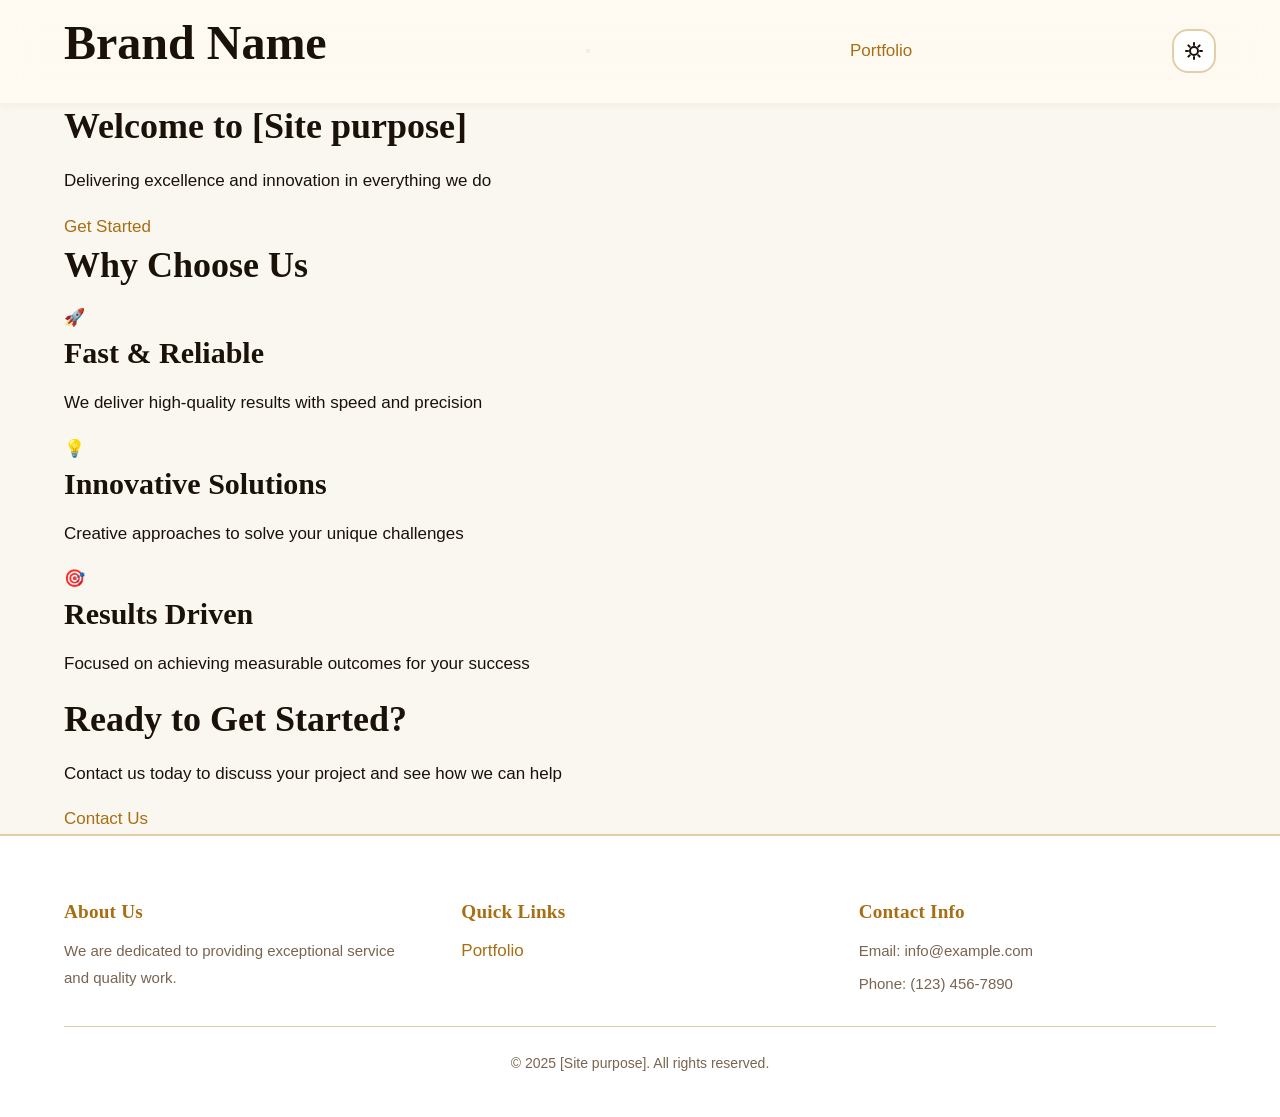
<file: index.html>
<!-- UPDATED: Added theme support and dark mode toggle -->
<!DOCTYPE html>
<html lang="en">

<head>
    <meta charset="UTF-8">
    <meta name="viewport" content="width=device-width, initial-scale=1.0">
    <meta name="description" content="[Site purpose] - Welcome to our homepage">
    <meta name="color-scheme" content="light dark">
    <title>Home - [Site purpose]</title>
    <link rel="stylesheet" href="css/styles.css">
</head>

<body class="theme-auto">
    <!-- Header with navigation -->
    <header class="site-header">
        <div class="container">
            <div class="header-content">
                <div class="logo">
                    <h1>Brand Name</h1>
                </div>

                <!-- Mobile menu toggle button -->
                <button class="mobile-menu-toggle" aria-label="Toggle navigation menu">
                    <span class="hamburger"></span>
                    <span class="hamburger"></span>
                    <span class="hamburger"></span>
                </button>

                <!-- Main navigation -->
                <nav class="main-nav">
                    <ul class="nav-list">
                        <li><a href="portfolio.html" class="active">Portfolio</a></li>
                    </ul>
                </nav>

                <!-- UPDATED: Dark mode toggle button -->
                <button class="theme-toggle" id="themeToggle" aria-label="Toggle dark mode" aria-pressed="false">
                    <svg class="theme-icon theme-icon-sun" width="20" height="20" viewBox="0 0 20 20" fill="none"
                        xmlns="http://www.w3.org/2000/svg">
                        <circle cx="10" cy="10" r="4" stroke="currentColor" stroke-width="2" />
                        <path
                            d="M10 2V4M10 16V18M18 10H16M4 10H2M15.657 4.343L14.243 5.757M5.757 14.243L4.343 15.657M15.657 15.657L14.243 14.243M5.757 5.757L4.343 4.343"
                            stroke="currentColor" stroke-width="2" stroke-linecap="round" />
                    </svg>
                    <svg class="theme-icon theme-icon-moon" width="20" height="20" viewBox="0 0 20 20" fill="none"
                        xmlns="http://www.w3.org/2000/svg">
                        <path d="M17.293 13.293A8 8 0 016.707 2.707a8.001 8.001 0 1010.586 10.586z"
                            stroke="currentColor" stroke-width="2" stroke-linejoin="round" />
                    </svg>
                </button>
            </div>
        </div>
    </header>

    <!-- Hero section -->
    <section class="hero">
        <div class="container">
            <div class="hero-content">
                <h2 class="hero-title">Welcome to [Site purpose]</h2>
                <p class="hero-subtitle">Delivering excellence and innovation in everything we do</p>
                <a href="contact.html" class="btn btn-primary">Get Started</a>
            </div>
        </div>
    </section>

    <!-- Features section -->
    <section class="features">
        <div class="container">
            <h2 class="section-title">Why Choose Us</h2>
            <div class="features-grid">
                <div class="feature-card">
                    <div class="feature-icon">🚀</div>
                    <h3>Fast & Reliable</h3>
                    <p>We deliver high-quality results with speed and precision</p>
                </div>
                <div class="feature-card">
                    <div class="feature-icon">💡</div>
                    <h3>Innovative Solutions</h3>
                    <p>Creative approaches to solve your unique challenges</p>
                </div>
                <div class="feature-card">
                    <div class="feature-icon">🎯</div>
                    <h3>Results Driven</h3>
                    <p>Focused on achieving measurable outcomes for your success</p>
                </div>
            </div>
        </div>
    </section>

    <!-- Call to action section -->
    <section class="cta">
        <div class="container">
            <h2>Ready to Get Started?</h2>
            <p>Contact us today to discuss your project and see how we can help</p>
            <a href="contact.html" class="btn btn-secondary">Contact Us</a>
        </div>
    </section>

    <!-- Footer -->
    <footer class="site-footer">
        <div class="container">
            <div class="footer-content">
                <div class="footer-section">
                    <h3>About Us</h3>
                    <p>We are dedicated to providing exceptional service and quality work.</p>
                </div>
                <div class="footer-section">
                    <h3>Quick Links</h3>
                    <ul>
                        <li><a href="portfolio.html">Portfolio</a></li>
                    </ul>
                </div>
                <div class="footer-section">
                    <h3>Contact Info</h3>
                    <p>Email: info@example.com</p>
                    <p>Phone: (123) 456-7890</p>
                </div>
            </div>
            <div class="footer-bottom">
                <p>&copy; 2025 [Site purpose]. All rights reserved.</p>
            </div>
        </div>
    </footer>

    <!-- UPDATED: Sticky mobile theme toggle -->
    <button class="theme-toggle-mobile" id="themeToggleMobile" aria-label="Toggle dark mode" aria-pressed="false">
        <svg class="theme-icon theme-icon-sun" width="24" height="24" viewBox="0 0 20 20" fill="none"
            xmlns="http://www.w3.org/2000/svg">
            <circle cx="10" cy="10" r="4" stroke="currentColor" stroke-width="2" />
            <path
                d="M10 2V4M10 16V18M18 10H16M4 10H2M15.657 4.343L14.243 5.757M5.757 14.243L4.343 15.657M15.657 15.657L14.243 14.243M5.757 5.757L4.343 4.343"
                stroke="currentColor" stroke-width="2" stroke-linecap="round" />
        </svg>
        <svg class="theme-icon theme-icon-moon" width="24" height="24" viewBox="0 0 20 20" fill="none"
            xmlns="http://www.w3.org/2000/svg">
            <path d="M17.293 13.293A8 8 0 016.707 2.707a8.001 8.001 0 1010.586 10.586z" stroke="currentColor"
                stroke-width="2" stroke-linejoin="round" />
        </svg>
    </button>

    <!-- JavaScript -->
    <script src="js/app.js"></script>
</body>

</html>
</file>
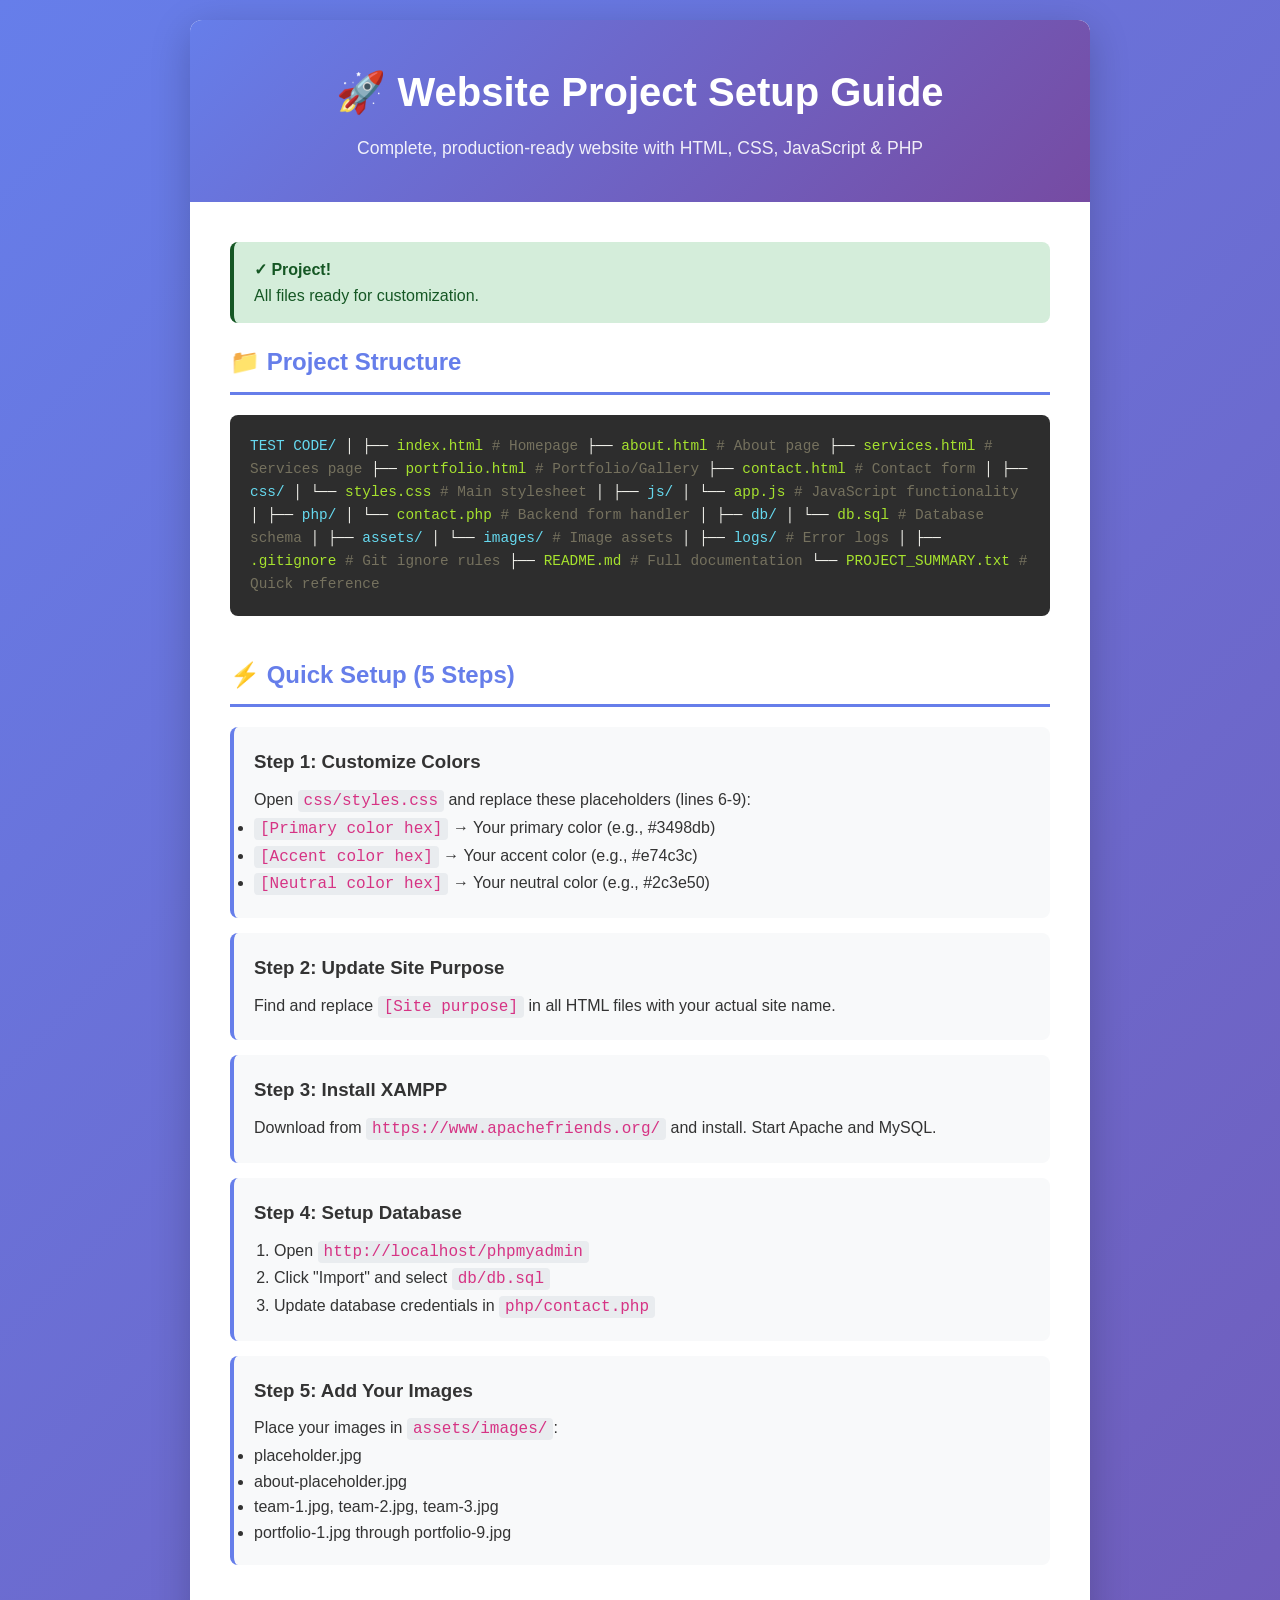
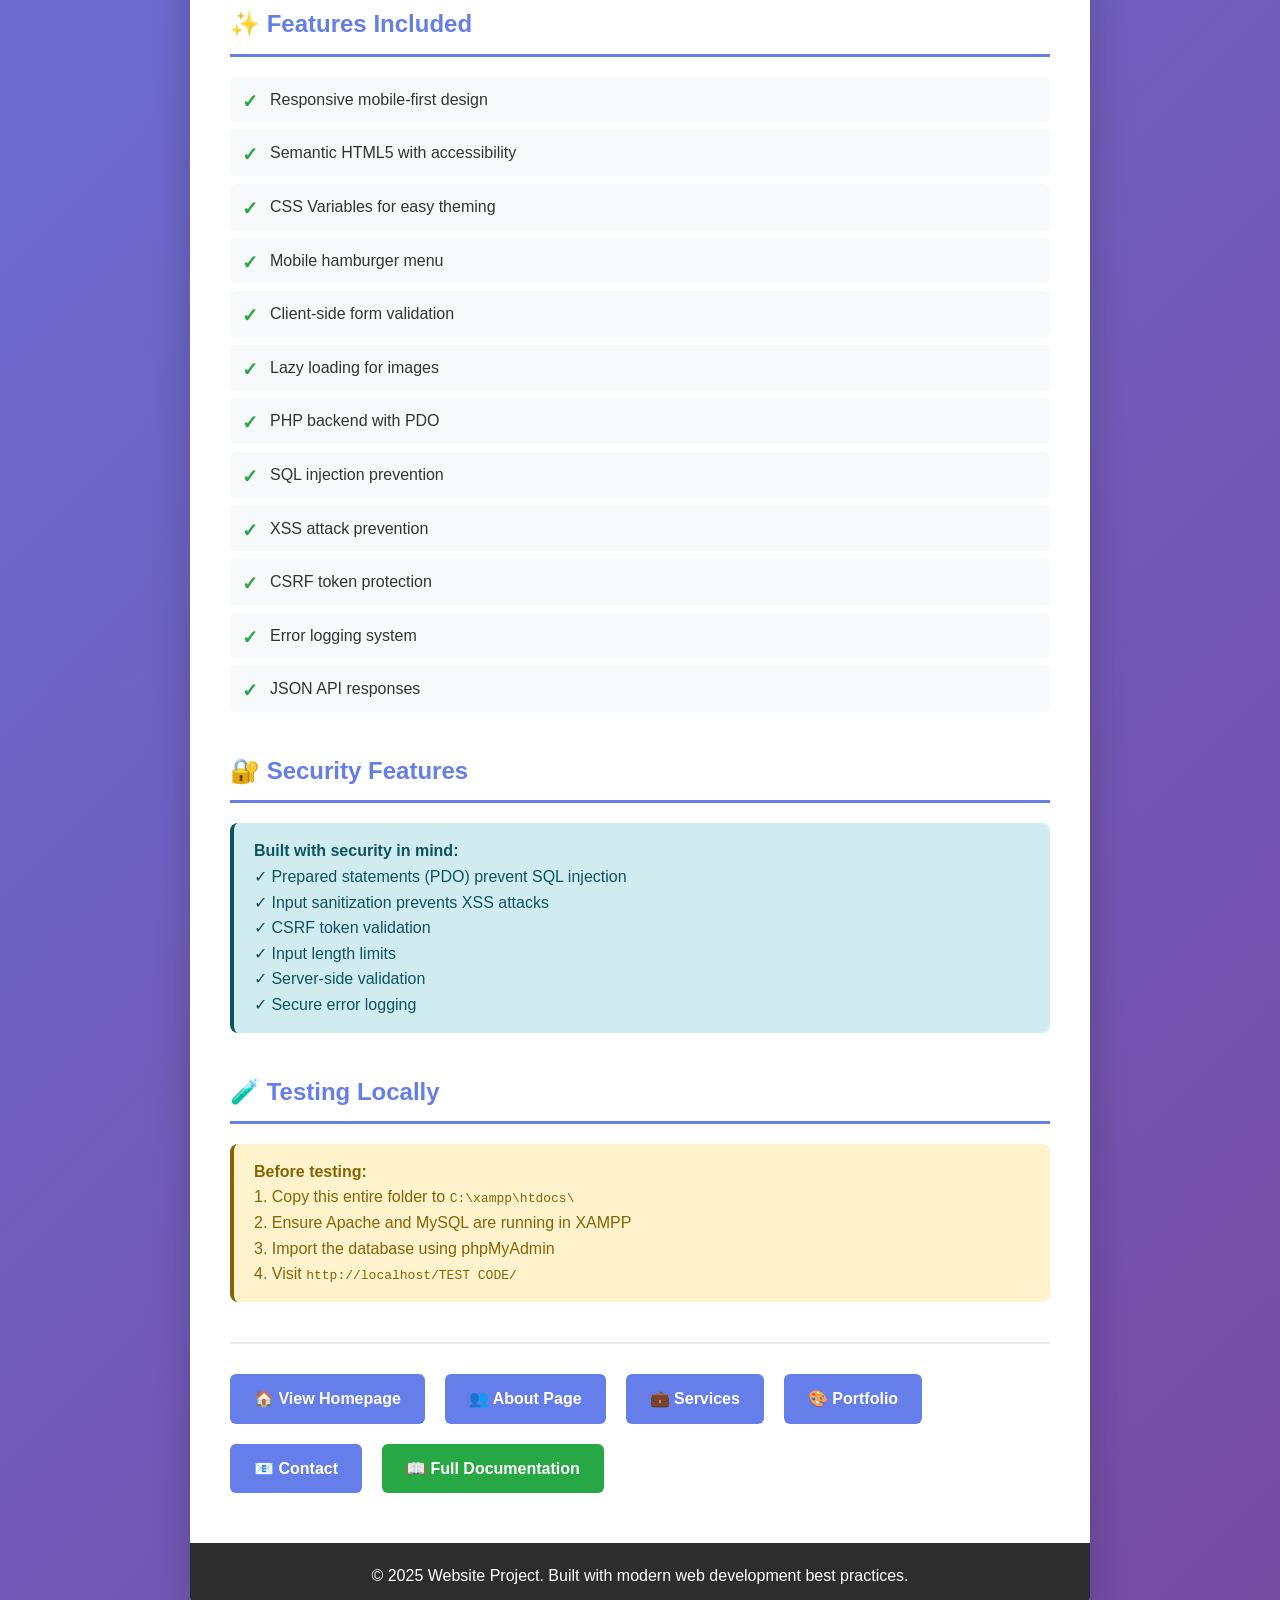
<file: SETUP_GUIDE.html>
<!DOCTYPE html>
<html lang="en">

<head>
    <meta charset="UTF-8">
    <meta name="viewport" content="width=device-width, initial-scale=1.0">
    <title>Project Setup Guide - [Site purpose]</title>
    <style>
        * {
            margin: 0;
            padding: 0;
            box-sizing: border-box;
        }

        body {
            font-family: 'Segoe UI', Tahoma, Geneva, Verdana, sans-serif;
            line-height: 1.6;
            color: #333;
            background: linear-gradient(135deg, #667eea 0%, #764ba2 100%);
            padding: 20px;
        }

        .container {
            max-width: 900px;
            margin: 0 auto;
            background: white;
            border-radius: 12px;
            box-shadow: 0 10px 40px rgba(0, 0, 0, 0.2);
            overflow: hidden;
        }

        header {
            background: linear-gradient(135deg, #667eea 0%, #764ba2 100%);
            color: white;
            padding: 40px;
            text-align: center;
        }

        header h1 {
            font-size: 2.5rem;
            margin-bottom: 10px;
        }

        header p {
            font-size: 1.1rem;
            opacity: 0.9;
        }

        .content {
            padding: 40px;
        }

        .section {
            margin-bottom: 40px;
        }

        .section h2 {
            color: #667eea;
            margin-bottom: 20px;
            padding-bottom: 10px;
            border-bottom: 3px solid #667eea;
        }

        .step {
            background: #f8f9fa;
            padding: 20px;
            margin-bottom: 15px;
            border-radius: 8px;
            border-left: 4px solid #667eea;
        }

        .step h3 {
            color: #333;
            margin-bottom: 10px;
        }

        .step code {
            background: #e9ecef;
            padding: 2px 6px;
            border-radius: 4px;
            font-family: 'Courier New', monospace;
            color: #d63384;
        }

        .checklist {
            list-style: none;
            padding-left: 0;
        }

        .checklist li {
            padding: 10px;
            margin-bottom: 8px;
            background: #f8f9fa;
            border-radius: 6px;
            position: relative;
            padding-left: 40px;
        }

        .checklist li:before {
            content: "✓";
            position: absolute;
            left: 12px;
            color: #28a745;
            font-weight: bold;
            font-size: 1.2rem;
        }

        .alert {
            padding: 15px 20px;
            border-radius: 8px;
            margin-bottom: 20px;
        }

        .alert-info {
            background: #d1ecf1;
            border-left: 4px solid #0c5460;
            color: #0c5460;
        }

        .alert-warning {
            background: #fff3cd;
            border-left: 4px solid #856404;
            color: #856404;
        }

        .alert-success {
            background: #d4edda;
            border-left: 4px solid #155724;
            color: #155724;
        }

        .file-tree {
            background: #2d2d2d;
            color: #f8f8f2;
            padding: 20px;
            border-radius: 8px;
            font-family: 'Courier New', monospace;
            font-size: 0.9rem;
            overflow-x: auto;
        }

        .file-tree .folder {
            color: #66d9ef;
        }

        .file-tree .file {
            color: #a6e22e;
        }

        .file-tree .comment {
            color: #75715e;
        }

        .btn {
            display: inline-block;
            padding: 12px 24px;
            background: #667eea;
            color: white;
            text-decoration: none;
            border-radius: 6px;
            font-weight: 600;
            transition: all 0.3s;
            margin-right: 10px;
            margin-bottom: 10px;
        }

        .btn:hover {
            background: #764ba2;
            transform: translateY(-2px);
            box-shadow: 0 4px 12px rgba(0, 0, 0, 0.2);
        }

        .nav-buttons {
            display: flex;
            flex-wrap: wrap;
            gap: 10px;
            margin-top: 30px;
            padding-top: 30px;
            border-top: 2px solid #e9ecef;
        }

        footer {
            background: #2d2d2d;
            color: white;
            padding: 20px 40px;
            text-align: center;
        }

        @media (max-width: 768px) {
            .content {
                padding: 20px;
            }

            header h1 {
                font-size: 1.8rem;
            }

            .nav-buttons {
                flex-direction: column;
            }

            .btn {
                width: 100%;
                text-align: center;
            }
        }
    </style>
</head>

<body>
    <div class="container">
        <header>
            <h1>🚀 Website Project Setup Guide</h1>
            <p>Complete, production-ready website with HTML, CSS, JavaScript & PHP</p>
        </header>

        <div class="content">
            <div class="alert alert-success">
                <strong>✓ Project!</strong><br>
                All files ready for customization.
            </div>

            <!-- Project Structure -->
            <div class="section">
                <h2>📁 Project Structure</h2>
                <div class="file-tree">
                    <span class="folder">TEST CODE/</span>
                    │
                    ├── <span class="file">index.html</span> <span class="comment"># Homepage</span>
                    ├── <span class="file">about.html</span> <span class="comment"># About page</span>
                    ├── <span class="file">services.html</span> <span class="comment"># Services page</span>
                    ├── <span class="file">portfolio.html</span> <span class="comment"># Portfolio/Gallery</span>
                    ├── <span class="file">contact.html</span> <span class="comment"># Contact form</span>
                    │
                    ├── <span class="folder">css/</span>
                    │ └── <span class="file">styles.css</span> <span class="comment"># Main stylesheet</span>
                    │
                    ├── <span class="folder">js/</span>
                    │ └── <span class="file">app.js</span> <span class="comment"># JavaScript functionality</span>
                    │
                    ├── <span class="folder">php/</span>
                    │ └── <span class="file">contact.php</span> <span class="comment"># Backend form handler</span>
                    │
                    ├── <span class="folder">db/</span>
                    │ └── <span class="file">db.sql</span> <span class="comment"># Database schema</span>
                    │
                    ├── <span class="folder">assets/</span>
                    │ └── <span class="folder">images/</span> <span class="comment"># Image assets</span>
                    │
                    ├── <span class="folder">logs/</span> <span class="comment"># Error logs</span>
                    │
                    ├── <span class="file">.gitignore</span> <span class="comment"># Git ignore rules</span>
                    ├── <span class="file">README.md</span> <span class="comment"># Full documentation</span>
                    └── <span class="file">PROJECT_SUMMARY.txt</span> <span class="comment"># Quick reference</span>
                </div>
            </div>

            <!-- Quick Setup -->
            <div class="section">
                <h2>⚡ Quick Setup (5 Steps)</h2>

                <div class="step">
                    <h3>Step 1: Customize Colors</h3>
                    <p>Open <code>css/styles.css</code> and replace these placeholders (lines 6-9):</p>
                    <ul>
                        <li><code>[Primary color hex]</code> → Your primary color (e.g., #3498db)</li>
                        <li><code>[Accent color hex]</code> → Your accent color (e.g., #e74c3c)</li>
                        <li><code>[Neutral color hex]</code> → Your neutral color (e.g., #2c3e50)</li>
                    </ul>
                </div>

                <div class="step">
                    <h3>Step 2: Update Site Purpose</h3>
                    <p>Find and replace <code>[Site purpose]</code> in all HTML files with your actual site name.</p>
                </div>

                <div class="step">
                    <h3>Step 3: Install XAMPP</h3>
                    <p>Download from <code>https://www.apachefriends.org/</code> and install. Start Apache and MySQL.
                    </p>
                </div>

                <div class="step">
                    <h3>Step 4: Setup Database</h3>
                    <ol style="margin-left: 20px;">
                        <li>Open <code>http://localhost/phpmyadmin</code></li>
                        <li>Click "Import" and select <code>db/db.sql</code></li>
                        <li>Update database credentials in <code>php/contact.php</code></li>
                    </ol>
                </div>

                <div class="step">
                    <h3>Step 5: Add Your Images</h3>
                    <p>Place your images in <code>assets/images/</code>:</p>
                    <ul>
                        <li>placeholder.jpg</li>
                        <li>about-placeholder.jpg</li>
                        <li>team-1.jpg, team-2.jpg, team-3.jpg</li>
                        <li>portfolio-1.jpg through portfolio-9.jpg</li>
                    </ul>
                </div>
            </div>

            <!-- Features -->
            <div class="section">
                <h2>✨ Features Included</h2>
                <ul class="checklist">
                    <li>Responsive mobile-first design</li>
                    <li>Semantic HTML5 with accessibility</li>
                    <li>CSS Variables for easy theming</li>
                    <li>Mobile hamburger menu</li>
                    <li>Client-side form validation</li>
                    <li>Lazy loading for images</li>
                    <li>PHP backend with PDO</li>
                    <li>SQL injection prevention</li>
                    <li>XSS attack prevention</li>
                    <li>CSRF token protection</li>
                    <li>Error logging system</li>
                    <li>JSON API responses</li>
                </ul>
            </div>

            <!-- Security -->
            <div class="section">
                <h2>🔐 Security Features</h2>
                <div class="alert alert-info">
                    <strong>Built with security in mind:</strong><br>
                    ✓ Prepared statements (PDO) prevent SQL injection<br>
                    ✓ Input sanitization prevents XSS attacks<br>
                    ✓ CSRF token validation<br>
                    ✓ Input length limits<br>
                    ✓ Server-side validation<br>
                    ✓ Secure error logging
                </div>
            </div>

            <!-- Testing -->
            <div class="section">
                <h2>🧪 Testing Locally</h2>
                <div class="alert alert-warning">
                    <strong>Before testing:</strong><br>
                    1. Copy this entire folder to <code>C:\xampp\htdocs\</code><br>
                    2. Ensure Apache and MySQL are running in XAMPP<br>
                    3. Import the database using phpMyAdmin<br>
                    4. Visit <code>http://localhost/TEST CODE/</code>
                </div>
            </div>

            <!-- Navigation -->
            <div class="nav-buttons">
                <a href="index.html" class="btn">🏠 View Homepage</a>
                <a href="about.html" class="btn">👥 About Page</a>
                <a href="services.html" class="btn">💼 Services</a>
                <a href="portfolio.html" class="btn">🎨 Portfolio</a>
                <a href="contact.html" class="btn">📧 Contact</a>
                <a href="README.md" class="btn" style="background: #28a745;">📖 Full Documentation</a>
            </div>
        </div>

        <footer>
            <p>&copy; 2025 Website Project. Built with modern web development best practices.</p>
        </footer>
    </div>
</body>

</html>
</file>
<file: css/styles.css>
/* ============================================
   ТЕМА: Emerald & Gold
   Логотип: #E29A36 #E08D0D #FCCA68 #DB994F #BD7D4D
   Dark accent: #1A4532 (изумрудный лес)
   ============================================ */

:root {
    /* — Light palette — */
    --primary:      #A86E12;   /* глубокое золото */
    --accent:       #D4920E;   /* янтарь */
    --highlight:    #FCCA68;   /* светлое золото */
    --copper:       #C4824A;   /* медь */

    --bg:           #FAF7F1;
    --surface:      #FFFFFF;
    --text:         #1A1209;
    --text-muted:   #7A6450;
    --border:       #E2CFA8;

    --shadow-sm:    0 2px 8px  rgba(168,110,18,.08);
    --shadow-md:    0 4px 16px rgba(168,110,18,.13);
    --shadow-lg:    0 8px 32px rgba(168,110,18,.18);
    --shadow-glow:  0 0 20px   rgba(212,146,14,.35);

    --glass-bg:     rgba(255,251,242,.82);
    --glass-border: rgba(255,255,255,.4);

    --font-primary: -apple-system, BlinkMacSystemFont, 'Segoe UI', 'Roboto', sans-serif;
    --font-heading: 'Georgia', serif;

    /* Fluid spacing — scales smoothly between phone and desktop instead of
       jumping at fixed breakpoints */
    --spacing-xs: clamp(.4rem, .3rem + .5vw, .5rem);
    --spacing-sm: clamp(.75rem, .6rem + .75vw, 1rem);
    --spacing-md: clamp(1rem, .8rem + 1vw, 1.5rem);
    --spacing-lg: clamp(1.5rem, 1.1rem + 2vw, 2.5rem);
    --spacing-xl: clamp(2rem, 1.3rem + 3.5vw, 4rem);

    --radius-sm: 8px;
    --radius-md: 16px;
    --radius-lg: 24px;

    --transition-fast:   .2s cubic-bezier(.4,0,.2,1);
    --transition-normal: .3s cubic-bezier(.4,0,.2,1);
    --transition-slow:   .5s cubic-bezier(.4,0,.2,1);
}

/* — Dark theme: Emerald & Gold — */
body.theme-dark {
    --primary:      #E8A535;   /* золото */
    --accent:       #FCCA68;   /* светлое золото */
    --highlight:    #FFD98A;
    --copper:       #DB994F;
    --emerald:      #1A4532;   /* запрошенный цвет */
    --emerald-mid:  #245E45;

    --bg:           #0D1812;   /* почти-чёрный с зелёным подтоном */
    --surface:      #132318;   /* тёмно-изумрудный */
    --surface-raised: #1A4532; /* приподнятый слой = #1A4532 */
    --text:         #EEE9D8;   /* тёплый white */
    --text-muted:   #8DAE9A;   /* green-tinted muted */
    --border:       #1E3828;

    --shadow-sm:    0 2px 8px  rgba(0,0,0,.4);
    --shadow-md:    0 4px 16px rgba(0,0,0,.5);
    --shadow-lg:    0 8px 32px rgba(0,0,0,.6);
    --shadow-glow:  0 0 24px   rgba(232,165,53,.4);

    --glass-bg:     rgba(13,24,18,.88);
    --glass-border: rgba(232,165,53,.14);  /* золотая рамка хедера */
}

@media (prefers-color-scheme: dark) {
    body.theme-auto {
        --primary:      #E8A535;
        --accent:       #FCCA68;
        --highlight:    #FFD98A;
        --copper:       #DB994F;
        --emerald:      #1A4532;
        --emerald-mid:  #245E45;

        --bg:           #0D1812;
        --surface:      #132318;
        --surface-raised: #1A4532;
        --text:         #EEE9D8;
        --text-muted:   #8DAE9A;
        --border:       #1E3828;

        --shadow-sm:    0 2px 8px  rgba(0,0,0,.4);
        --shadow-md:    0 4px 16px rgba(0,0,0,.5);
        --shadow-lg:    0 8px 32px rgba(0,0,0,.6);
        --shadow-glow:  0 0 24px   rgba(232,165,53,.4);

        --glass-bg:     rgba(13,24,18,.88);
        --glass-border: rgba(232,165,53,.14);
    }
}

/* ============================================
   BASE
   ============================================ */

*, *::before, *::after { margin: 0; padding: 0; box-sizing: border-box; }

html { font-size: 16px; scroll-behavior: smooth; }

@media (prefers-reduced-motion: reduce) {
    html { scroll-behavior: auto; }
    *, *::before, *::after {
        animation-duration: .01ms !important;
        animation-iteration-count: 1 !important;
        transition-duration: .01ms !important;
        scroll-behavior: auto !important;
    }
}

body {
    font-family: var(--font-primary);
    color: var(--text);
    background: var(--bg);
    line-height: 1.7;
    font-size: 1.0625rem;
    transition: background var(--transition-normal), color var(--transition-normal);
    overflow-x: hidden;
}

h1, h2, h3, h4, h5, h6 {
    font-family: var(--font-heading);
    line-height: 1.3;
    margin-bottom: var(--spacing-sm);
    color: var(--text);
    font-weight: 700;
}
h1 { font-size: clamp(1.75rem, 5vw, 3rem); }
h2 { font-size: clamp(1.5rem,  4vw, 2.25rem); }
h3 { font-size: clamp(1.25rem, 3vw, 1.875rem); }

p { margin-bottom: var(--spacing-sm); line-height: 1.8; }

a {
    color: var(--primary);
    text-decoration: none;
    transition: color var(--transition-fast);
}
a:hover { color: var(--accent); }

a:focus-visible, button:focus-visible {
    outline: 3px solid var(--accent);
    outline-offset: 3px;
    border-radius: var(--radius-sm);
}

img { max-width: 100%; height: auto; display: block; }
ul  { list-style: none; }
svg { display: block; }

/* ============================================
   ACCESSIBILITY UTILITIES
   ============================================ */

.visually-hidden {
    position: absolute !important;
    width: 1px; height: 1px;
    padding: 0; margin: -1px;
    overflow: hidden;
    clip: rect(0, 0, 0, 0);
    white-space: nowrap;
    border: 0;
}

.skip-link {
    position: absolute;
    top: -4rem;
    left: 1rem;
    z-index: 2000;
    background: var(--primary);
    color: #FFF8E8;
    padding: .65rem 1.15rem;
    border-radius: var(--radius-sm);
    font-weight: 600;
    transition: top var(--transition-fast);
}
.skip-link:focus {
    top: 1rem;
    color: #FFF8E8;
}

/* ============================================
   LAYOUT
   ============================================ */

.container {
    max-width: 1200px;
    margin: 0 auto;
    /* Fluid side padding: never cramped on phones, never excessive on desktop */
    padding: 0 clamp(1rem, .7rem + 1.3vw, 1.5rem);
}

/* ============================================
   HEADER
   ============================================ */

.site-header {
    background: var(--glass-bg);
    backdrop-filter: blur(16px);
    -webkit-backdrop-filter: blur(16px);
    border-bottom: 1px solid var(--glass-border);
    position: sticky;
    top: 0;
    z-index: 1000;
    padding: clamp(.5rem, .4rem + .5vw, .75rem) 0;
    box-shadow: var(--shadow-sm);
}

.header-content {
    display: flex;
    justify-content: space-between;
    align-items: center;
    gap: var(--spacing-md);
}

.logo-link { display: flex; align-items: center; min-width: 0; }

.logo-image {
    /* Tighter viewBox on the SVG means this height maps closer to the
       actual visible wordmark, and the higher floor + vw multiplier keep
       it legible on phones instead of flatlining at one tiny size. */
    height: clamp(48px, 11vw, 76px);
    width: auto;
    display: block;
}

/* ============================================
   THEME TOGGLE
   ============================================ */

.theme-toggle {
    position: relative;
    flex-shrink: 0;
    background: var(--surface);
    border: 2px solid var(--border);
    border-radius: var(--radius-md);
    cursor: pointer;
    display: flex;
    align-items: center;
    justify-content: center;
    transition: all var(--transition-fast);
    width: 44px;
    height: 44px;
    color: var(--text);
}
.theme-toggle:hover {
    border-color: var(--primary);
    box-shadow: var(--shadow-glow);
    transform: scale(1.06);
}

/* Icons are stacked on top of each other and cross-fade + rotate instead
   of an abrupt display:none swap */
.theme-icon {
    position: absolute;
    inset: 0;
    margin: auto;
    color: var(--text);
    transition: opacity var(--transition-normal), transform var(--transition-normal);
}
.theme-icon-sun  { opacity: 1; transform: rotate(0deg)   scale(1); }
.theme-icon-moon { opacity: 0; transform: rotate(-90deg) scale(.6); }

body.theme-dark .theme-icon-sun  { opacity: 0; transform: rotate(90deg) scale(.6); }
body.theme-dark .theme-icon-moon { opacity: 1; transform: rotate(0deg)  scale(1); }
@media (prefers-color-scheme: dark) {
    body.theme-auto .theme-icon-sun  { opacity: 0; transform: rotate(90deg) scale(.6); }
    body.theme-auto .theme-icon-moon { opacity: 1; transform: rotate(0deg)  scale(1); }
}

/* Floating mobile toggle */
.theme-toggle-mobile {
    position: fixed;
    bottom: 1.25rem;
    right: 1.25rem;
    background: var(--surface);
    border: 2px solid var(--border);
    border-radius: 50%;
    width: 52px;
    height: 52px;
    display: flex;
    align-items: center;
    justify-content: center;
    cursor: pointer;
    box-shadow: var(--shadow-lg);
    z-index: 999;
    transition: all var(--transition-fast);
    color: var(--text);
}
.theme-toggle-mobile:hover {
    transform: scale(1.12);
    box-shadow: var(--shadow-glow);
    border-color: var(--primary);
}

@media (max-width: 768px) {
    .theme-toggle        { display: none; }
    .theme-toggle-mobile { display: flex; }
}
@media (min-width: 769px) {
    .theme-toggle-mobile { display: none; }
}

/* Respect the iPhone home-indicator / notch safe area */
@supports (bottom: env(safe-area-inset-bottom)) {
    .theme-toggle-mobile {
        bottom: calc(1.25rem + env(safe-area-inset-bottom));
        right: calc(1.25rem + env(safe-area-inset-right));
    }
}

/* ============================================
   PAGE HEADER
   ============================================ */

.page-header {
    position: relative;
    overflow: hidden;
    background: linear-gradient(135deg, #7A5010 0%, #B87818 60%, #D4920E 100%);
    padding: var(--spacing-lg) 0;
    text-align: center;
}

/* Faint blueprint grid — a nod to construction plans, built only from
   translucent white so it never introduces a new hue */
.page-header-pattern {
    position: absolute;
    inset: 0;
    background-image:
        repeating-linear-gradient(0deg,  rgba(255,255,255,.07) 0 1px, transparent 1px 42px),
        repeating-linear-gradient(90deg, rgba(255,255,255,.07) 0 1px, transparent 1px 42px);
    opacity: .6;
    pointer-events: none;
}

body.theme-dark .page-header {
    background: linear-gradient(135deg, #0D1812 0%, #1A4532 55%, #245E45 100%);
}
@media (prefers-color-scheme: dark) {
    body.theme-auto .page-header {
        background: linear-gradient(135deg, #0D1812 0%, #1A4532 55%, #245E45 100%);
    }
}

.page-header .container {
    position: relative;
    z-index: 1;
}

.page-header h2 {
    color: #FCCA68;
    margin: 0;
    letter-spacing: .04em;
    text-shadow: 0 2px 12px rgba(0,0,0,.35);
}

/* ============================================
   PORTFOLIO
   ============================================ */

.portfolio-section { padding: var(--spacing-xl) 0; }

.portfolio-filters {
    display: flex;
    justify-content: center;
    gap: .75rem;
    margin-bottom: var(--spacing-xl);
    flex-wrap: wrap;
}

.filter-btn {
    display: inline-flex;
    align-items: center;
    gap: .55rem;
    padding: .65rem 1.75rem;
    background: var(--surface);
    border: 2px solid var(--border);
    border-radius: var(--radius-lg);
    cursor: pointer;
    transition: all var(--transition-fast);
    font-weight: 600;
    color: var(--text-muted);
    font-size: .9375rem;
    font-family: var(--font-primary);
    letter-spacing: .01em;
}

.filter-icon {
    width: 18px;
    height: 18px;
    flex-shrink: 0;
    color: currentColor;
}

.filter-btn:hover {
    border-color: var(--primary);
    color: var(--primary);
    transform: translateY(-2px);
    box-shadow: var(--shadow-sm);
}

.filter-btn.active {
    background: linear-gradient(135deg, var(--primary), var(--accent));
    color: #FFF8E8;
    border-color: transparent;
    transform: translateY(-2px);
    box-shadow: var(--shadow-glow);
}

/* Dark: active filter — emerald gradient */
body.theme-dark .filter-btn.active {
    background: linear-gradient(135deg, #1A4532, #245E45);
    color: var(--accent);
    border-color: var(--copper);
    box-shadow: 0 0 20px rgba(26,69,50,.6);
}
@media (prefers-color-scheme: dark) {
    body.theme-auto .filter-btn.active {
        background: linear-gradient(135deg, #1A4532, #245E45);
        color: var(--accent);
        border-color: var(--copper);
        box-shadow: 0 0 20px rgba(26,69,50,.6);
    }
}

/* ============================================
   GALLERY
   ============================================ */

.fancybox-gallery-group         { display: none; }
.fancybox-gallery-group.active  { display: block; }

.fancybox-gallery-group h3 {
    text-align: center;
    margin-bottom: var(--spacing-lg);
    color: var(--primary);
    font-size: clamp(1.25rem, 3vw, 1.75rem);
    font-weight: 600;
    letter-spacing: .02em;
}

/* Desktop / tablet: tiles are capped at 260px so they never stretch to
   fill an ultra-wide screen. The grid adds columns instead of inflating
   existing ones, and centers itself if there's leftover space. */
.gallery-grid {
    display: grid;
    grid-template-columns: repeat(auto-fill, minmax(200px, 260px));
    justify-content: center;
    gap: var(--spacing-md);
}

.gallery-item {
    display: flex;
    flex-direction: column;
    border-radius: var(--radius-md);
    overflow: hidden;
    box-shadow: var(--shadow-md);
    border: 1.5px solid var(--border);
    background: var(--surface);
    transition: transform var(--transition-normal),
                box-shadow   var(--transition-normal),
                border-color var(--transition-normal);
}
.gallery-item:hover,
.gallery-item:focus-within {
    transform: translateY(-6px);
    box-shadow: var(--shadow-lg), var(--shadow-glow);
    border-color: var(--copper);
}

.gallery-item a { display: block; }

.gallery-item img {
    width: 100%;
    aspect-ratio: 4 / 3;
    height: auto;
    object-fit: cover;
    background: var(--surface);
    transition: transform var(--transition-slow);
}
.gallery-item:hover img,
.gallery-item:focus-within img { transform: scale(1.06); }

.gallery-item figcaption {
    padding: .55rem .85rem;
    border-top: 1px solid var(--border);
    font-size: .85rem;
    color: var(--text-muted);
    text-align: center;
}

@media (hover: none) {
    /* No hover on touch devices — skip the lift/zoom so taps feel instant */
    .gallery-item:hover,
    .gallery-item:focus-within  { transform: none; box-shadow: var(--shadow-md); border-color: var(--border); }
    .gallery-item:hover img     { transform: none; }
}

/* Tablet: two comfortably-sized columns instead of one column that
   would otherwise stretch each photo edge-to-edge */
@media (max-width: 720px) {
    .gallery-grid {
        grid-template-columns: repeat(2, 1fr);
        justify-content: stretch;
        gap: var(--spacing-sm);
    }
    .gallery-item img { aspect-ratio: 1 / 1; }
    .gallery-item figcaption { font-size: .8rem; padding: .5rem .6rem; }
}

/* Small phones: tighten the gap further so two columns still feel airy
   rather than cramped */
@media (max-width: 380px) {
    .gallery-grid { gap: .5rem; }
}

/* ============================================
   FOOTER
   ============================================ */

.site-footer {
    background: var(--surface);
    padding: var(--spacing-xl) 0 var(--spacing-md);
    border-top: 2px solid var(--border);
}

body.theme-dark .site-footer {
    background: #0A150F;
    border-color: #1E3828;
}
@media (prefers-color-scheme: dark) {
    body.theme-auto .site-footer { background: #0A150F; border-color: #1E3828; }
}

.footer-content {
    display: grid;
    grid-template-columns: repeat(auto-fit, minmax(min(100%, 240px), 1fr));
    gap: var(--spacing-lg);
    margin-bottom: var(--spacing-md);
}

.footer-section h3 {
    color: var(--primary);
    margin-bottom: .75rem;
    font-size: 1.2rem;
    letter-spacing: .01em;
}

.footer-section p {
    color: var(--text-muted);
    margin-bottom: .35rem;
    font-size: .9375rem;
    word-break: break-word;
}

.contact-list {
    display: flex;
    flex-direction: column;
    gap: .5rem;
}

.contact-link {
    display: inline-flex;
    align-items: center;
    gap: .6rem;
    color: var(--text-muted);
    font-size: .9375rem;
    width: fit-content;
}
.contact-link:hover,
.contact-link:focus-visible { color: var(--primary); }

.contact-icon {
    width: 18px;
    height: 18px;
    flex-shrink: 0;
    color: currentColor;
}

/* Dark: footer contact text/links pick up emerald-tinted muted */
body.theme-dark .footer-section p,
body.theme-dark .contact-link { color: #8DAE9A; }
body.theme-dark .contact-link:hover,
body.theme-dark .contact-link:focus-visible { color: var(--accent); }
@media (prefers-color-scheme: dark) {
    body.theme-auto .footer-section p,
    body.theme-auto .contact-link { color: #8DAE9A; }
    body.theme-auto .contact-link:hover,
    body.theme-auto .contact-link:focus-visible { color: var(--accent); }
}

.footer-bottom {
    text-align: center;
    padding-top: var(--spacing-md);
    border-top: 1px solid var(--border);
    color: var(--text-muted);
    font-size: .875rem;
}

/* ============================================
   RESPONSIVE TWEAKS
   ============================================ */

@media (max-width: 480px) {
    .portfolio-filters { gap: .5rem; }

    .filter-btn {
        padding: .55rem 1.25rem;
        font-size: .875rem;
    }

    .page-header { padding: var(--spacing-md) 0; }
}

/* Extra breathing room on large desktop / wide monitors so the whole
   layout doesn't feel like it's just a stretched phone view */
@media (min-width: 1440px) {
    .container { max-width: 1320px; }
}
</file>
